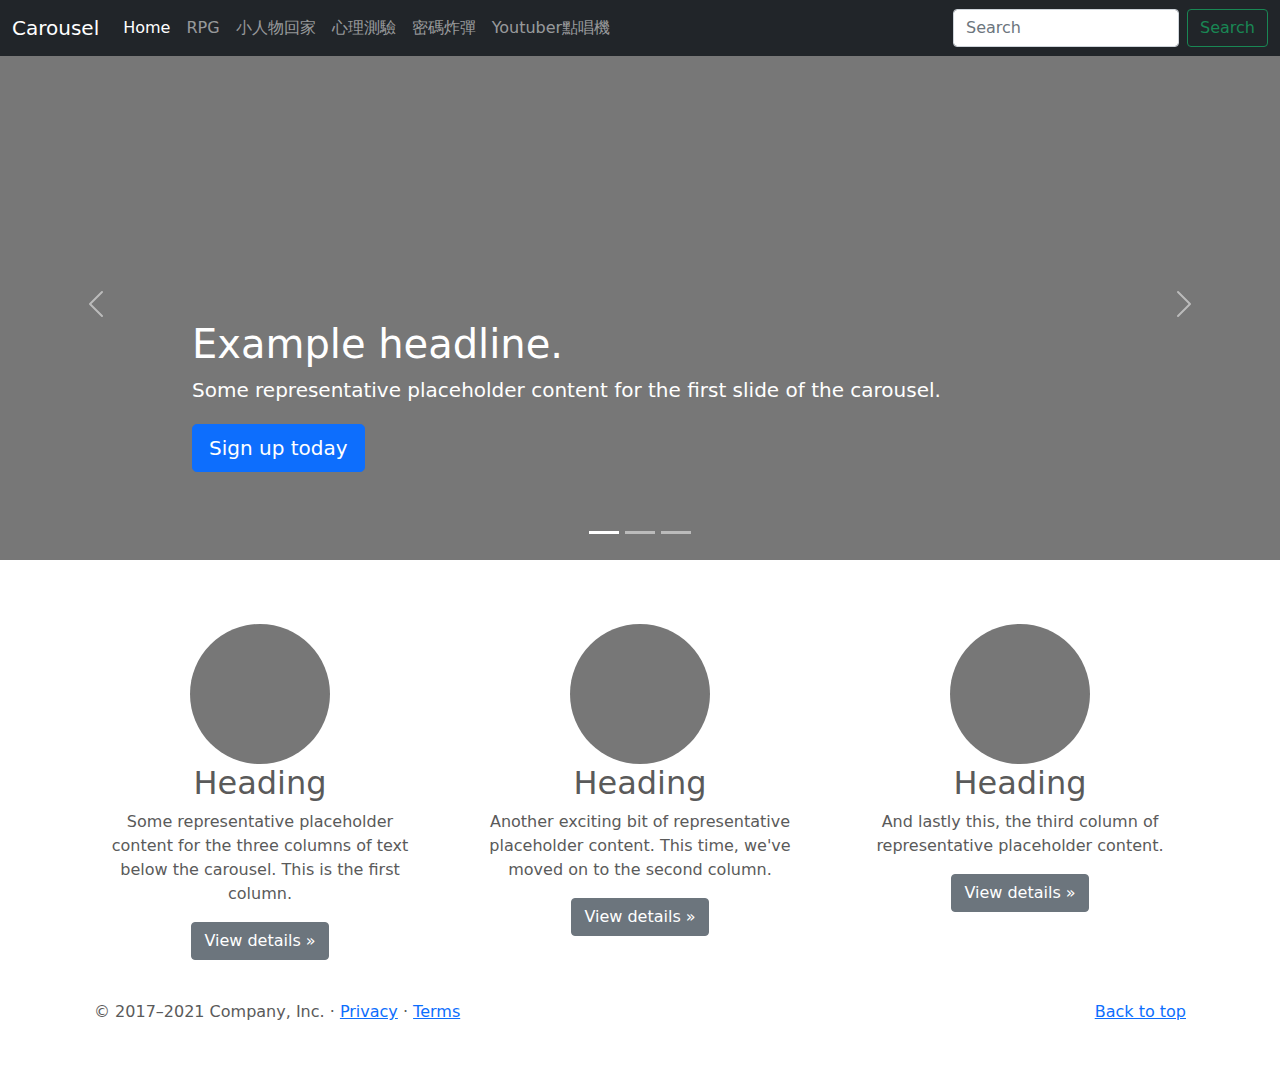
<file: index.html>
<!doctype html>
<html lang="en">
  <head>
    <meta charset="utf-8">
    <meta name="viewport" content="width=device-width, initial-scale=1">
    <meta name="description" content="">
    <meta name="author" content="Mark Otto, Jacob Thornton, and Bootstrap contributors">
    <meta name="generator" content="Hugo 0.83.1">
    <title>網站實務1093305陳鈺汶</title>

    <link rel="canonical" href="https://getbootstrap.com/docs/5.0/examples/carousel/">

    

    <!-- Bootstrap core CSS -->
<link href="../assets/dist/css/bootstrap.min.css" rel="stylesheet">

    <style>
      .bd-placeholder-img {
        font-size: 1.125rem;
        text-anchor: middle;
        -webkit-user-select: none;
        -moz-user-select: none;
        user-select: none;
      }

      @media (min-width: 768px) {
        .bd-placeholder-img-lg {
          font-size: 3.5rem;
        }
      }
    </style>

    
    <!-- Custom styles for this template -->
    <link href="carousel.css" rel="stylesheet">
  </head>
  <body>
    
<header>
  <nav class="navbar navbar-expand-md navbar-dark fixed-top bg-dark">
    <div class="container-fluid">
      <a class="navbar-brand" href="#">Carousel</a>
      <button class="navbar-toggler" type="button" data-bs-toggle="collapse" data-bs-target="#navbarCollapse" aria-controls="navbarCollapse" aria-expanded="false" aria-label="Toggle navigation">
        <span class="navbar-toggler-icon"></span>
      </button>
      <div class="collapse navbar-collapse" id="navbarCollapse">
        <ul class="navbar-nav me-auto mb-2 mb-md-0">
          <li class="nav-item">
            <a class="nav-link active" aria-current="page" href="#">Home</a>
          </li>
          <li class="nav-item">
            <a class="nav-link" href="RPG.html">RPG</a>
          </li>
          <li class="nav-item">
            <a class="nav-link" href="go_home.html">小人物回家</a>
          </li>
          <li class="nav-item">
            <a class="nav-link" href="test.html">心理測驗</a>
          </li>
          <li class="nav-item">
            <a class="nav-link" href="boo.html">密碼炸彈</a>
          </li>
          <li class="nav-item">
            <a class="nav-link" href="Youtuber.html">Youtuber點唱機</a>
          </li>
         
        </ul>
        <form class="d-flex">
          <input class="form-control me-2" type="search" placeholder="Search" aria-label="Search">
          <button class="btn btn-outline-success" type="submit">Search</button>
        </form>
      </div>
    </div>
  </nav>
</header>

<main>

  <div id="myCarousel" class="carousel slide" data-bs-ride="carousel">
    <div class="carousel-indicators">
      <button type="button" data-bs-target="#myCarousel" data-bs-slide-to="0" class="active" aria-current="true" aria-label="Slide 1"></button>
      <button type="button" data-bs-target="#myCarousel" data-bs-slide-to="1" aria-label="Slide 2"></button>
      <button type="button" data-bs-target="#myCarousel" data-bs-slide-to="2" aria-label="Slide 3"></button>
    </div>
    <div class="carousel-inner">
      <div class="carousel-item active">
        <svg class="bd-placeholder-img" width="100%" height="100%" xmlns="http://www.w3.org/2000/svg" aria-hidden="true" preserveAspectRatio="xMidYMid slice" focusable="false"><rect width="100%" height="100%" fill="#777"/></svg>

        <div class="container">
          <div class="carousel-caption text-start">
            <h1>Example headline.</h1>
            <p>Some representative placeholder content for the first slide of the carousel.</p>
            <p><a class="btn btn-lg btn-primary" href="#">Sign up today</a></p>
          </div>
        </div>
      </div>
      <div class="carousel-item">
        <svg class="bd-placeholder-img" width="100%" height="100%" xmlns="http://www.w3.org/2000/svg" aria-hidden="true" preserveAspectRatio="xMidYMid slice" focusable="false"><rect width="100%" height="100%" fill="#777"/></svg>

        <div class="container">
          <div class="carousel-caption">
            <h1>Another example headline.</h1>
            <p>Some representative placeholder content for the second slide of the carousel.</p>
            <p><a class="btn btn-lg btn-primary" href="#">Learn more</a></p>
          </div>
        </div>
      </div>
      <div class="carousel-item">
        <svg class="bd-placeholder-img" width="100%" height="100%" xmlns="http://www.w3.org/2000/svg" aria-hidden="true" preserveAspectRatio="xMidYMid slice" focusable="false"><rect width="100%" height="100%" fill="#777"/></svg>

        <div class="container">
          <div class="carousel-caption text-end">
            <h1>One more for good measure.</h1>
            <p>Some representative placeholder content for the third slide of this carousel.</p>
            <p><a class="btn btn-lg btn-primary" href="#">Browse gallery</a></p>
          </div>
        </div>
      </div>
    </div>
    <button class="carousel-control-prev" type="button" data-bs-target="#myCarousel" data-bs-slide="prev">
      <span class="carousel-control-prev-icon" aria-hidden="true"></span>
      <span class="visually-hidden">Previous</span>
    </button>
    <button class="carousel-control-next" type="button" data-bs-target="#myCarousel" data-bs-slide="next">
      <span class="carousel-control-next-icon" aria-hidden="true"></span>
      <span class="visually-hidden">Next</span>
    </button>
  </div>


  <!-- Marketing messaging and featurettes
  ================================================== -->
  <!-- Wrap the rest of the page in another container to center all the content. -->

  <div class="container marketing">

    <!-- Three columns of text below the carousel -->
    <div class="row">
      <div class="col-lg-4">
        <svg class="bd-placeholder-img rounded-circle" width="140" height="140" xmlns="http://www.w3.org/2000/svg" role="img" aria-label="Placeholder: 140x140" preserveAspectRatio="xMidYMid slice" focusable="false"><title>Placeholder</title><rect width="100%" height="100%" fill="#777"/><text x="50%" y="50%" fill="#777" dy=".3em">140x140</text></svg>

        <h2>Heading</h2>
        <p>Some representative placeholder content for the three columns of text below the carousel. This is the first column.</p>
        <p><a class="btn btn-secondary" href="#">View details &raquo;</a></p>
      </div><!-- /.col-lg-4 -->
      <div class="col-lg-4">
        <svg class="bd-placeholder-img rounded-circle" width="140" height="140" xmlns="http://www.w3.org/2000/svg" role="img" aria-label="Placeholder: 140x140" preserveAspectRatio="xMidYMid slice" focusable="false"><title>Placeholder</title><rect width="100%" height="100%" fill="#777"/><text x="50%" y="50%" fill="#777" dy=".3em">140x140</text></svg>

        <h2>Heading</h2>
        <p>Another exciting bit of representative placeholder content. This time, we've moved on to the second column.</p>
        <p><a class="btn btn-secondary" href="#">View details &raquo;</a></p>
      </div><!-- /.col-lg-4 -->
      <div class="col-lg-4">
        <svg class="bd-placeholder-img rounded-circle" width="140" height="140" xmlns="http://www.w3.org/2000/svg" role="img" aria-label="Placeholder: 140x140" preserveAspectRatio="xMidYMid slice" focusable="false"><title>Placeholder</title><rect width="100%" height="100%" fill="#777"/><text x="50%" y="50%" fill="#777" dy=".3em">140x140</text></svg>

        <h2>Heading</h2>
        <p>And lastly this, the third column of representative placeholder content.</p>
        <p><a class="btn btn-secondary" href="#">View details &raquo;</a></p>
      </div><!-- /.col-lg-4 -->
    </div><!-- /.row -->




  <!-- FOOTER -->
  <footer class="container">
    <p class="float-end"><a href="#">Back to top</a></p>
    <p>&copy; 2017–2021 Company, Inc. &middot; <a href="#">Privacy</a> &middot; <a href="#">Terms</a></p>
  </footer>
</main>


    <script src="../assets/dist/js/bootstrap.bundle.min.js"></script>

      
  </body>
</html>
</file>
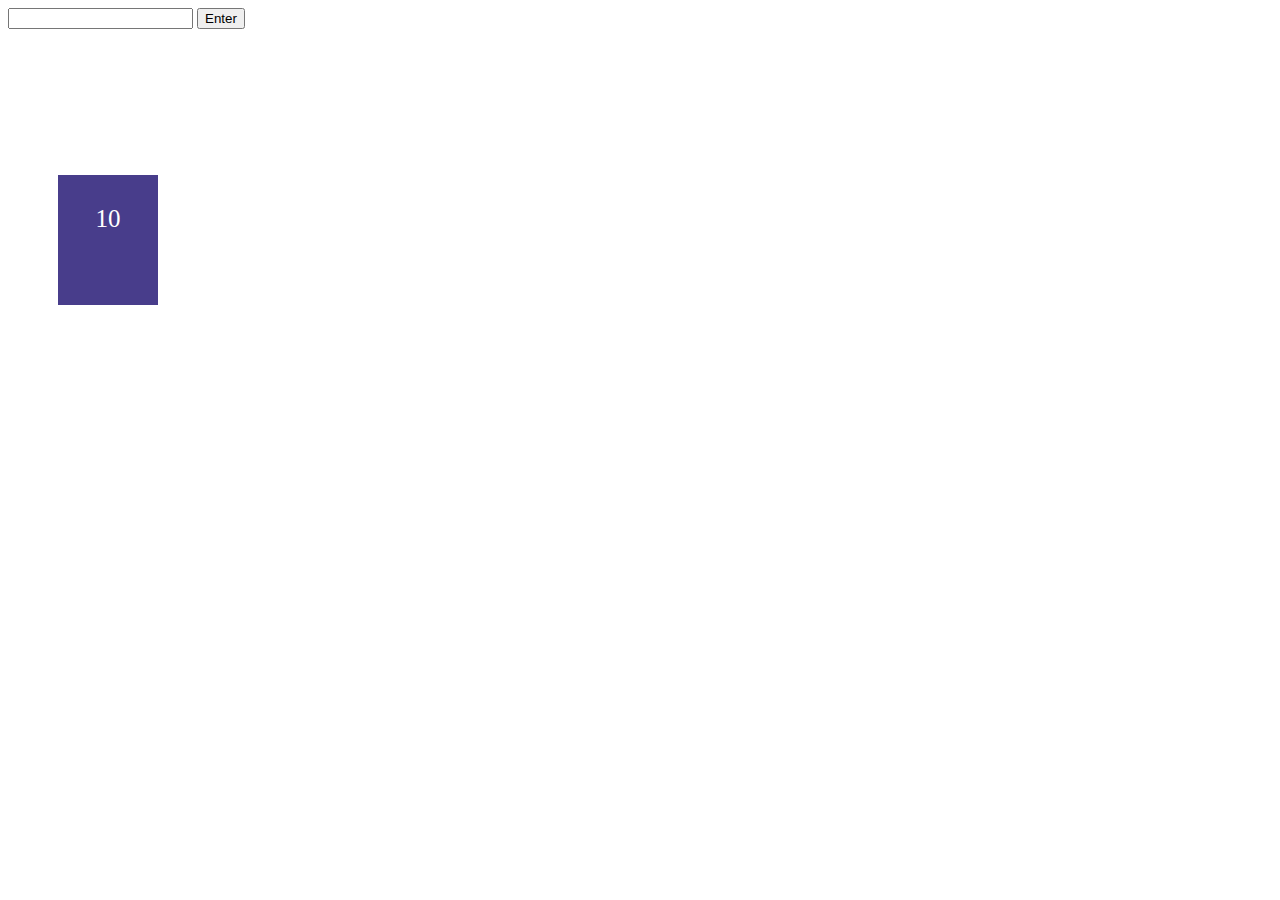
<file: 網站實務(三)js-密碼炸彈/index.html>
<!DOCTYPE html>
    <head>
        <meta charset="utf-8">
        <title></title>
        <link rel="stylesheet" href="style.css">
    </head>
    <body>
        <input id= "userInput" type="text">
        <button>Enter</button>
        <p id="hint"></p>
        <div id="timer"></div>
        <script async defer src="main.js"></script>
    </body>
</html>
</file>
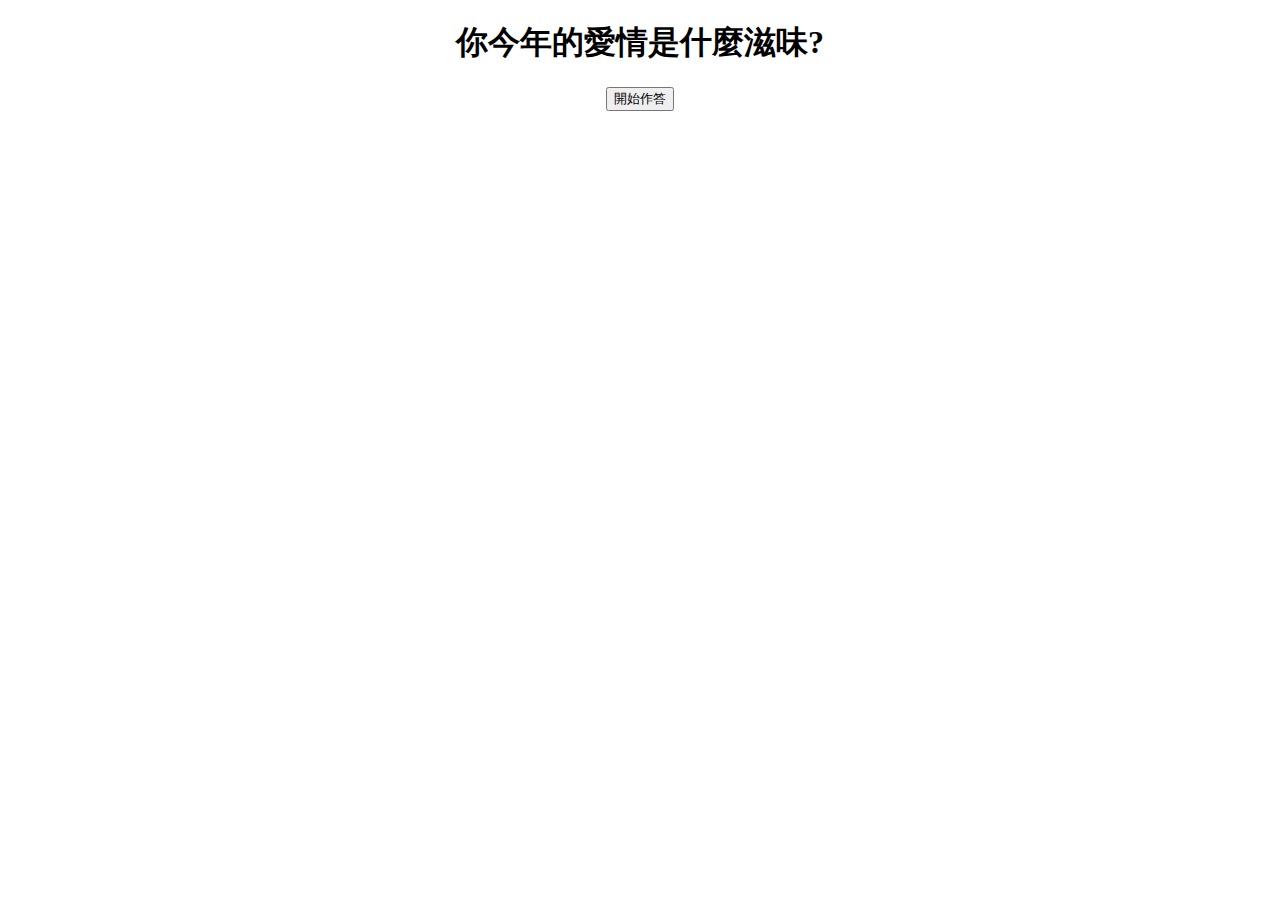
<file: 網站實務(三)js-心理測驗/index.html>
<!DOCTYPE html>
<html>
    <head>
        <meta charset="utf-8">
        <title>Mind Quiz</title>
        <link rel="stylesheet" href="style.css">
    </head>
    <body>
        <h1>你今年的愛情是什麼滋味?</h1>
        <div>
            <h2 id="question"></h2>
            <div id="options"></div>
        </div>
        <input id="startButton" type="button" value="開始作答">
        <script src="https://code.jquery.com/jquery-3.6.0.min.js"></script>
        <script src="data.js"></script>
        <script src="main.js"></script>
    </body>
</html>
</file>
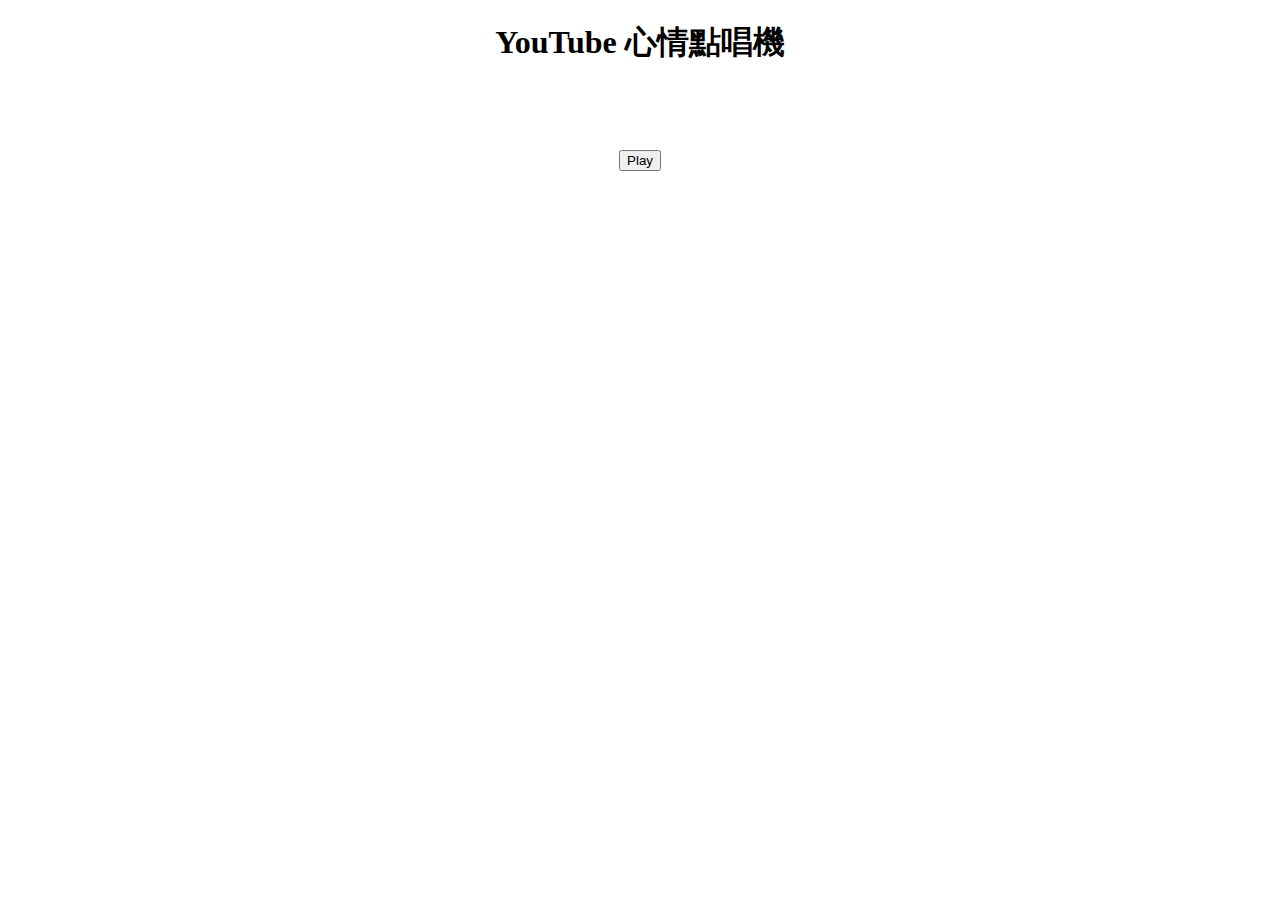
<file: 網站實務(四)js-Youtuber點唱機/index.html>
<!DOCTYPE html>
<html>
    <head>
        <meta charset="utf-8">
        <title></title>
        <link rel="stylesheet" href="style.css">
    </head>
    <body>
        <h1>YouTube 心情點唱機</h1>
        <h2></h2><!--播放歌曲名稱放這裡-->
        <div id="player"></div><!-- YouTube Video Player -->
        <br>
        <input id=  "playButton" type="button" value="Play">
        <script src="https://code.jquery.com/jquery-3.6.0.min.js"></script>
        <script src="https://www.youtube.com/iframe_api"></script>
        <script src="playList.js"></script>
        <script src="main.js"></script>
    </body>
</html>
</file>
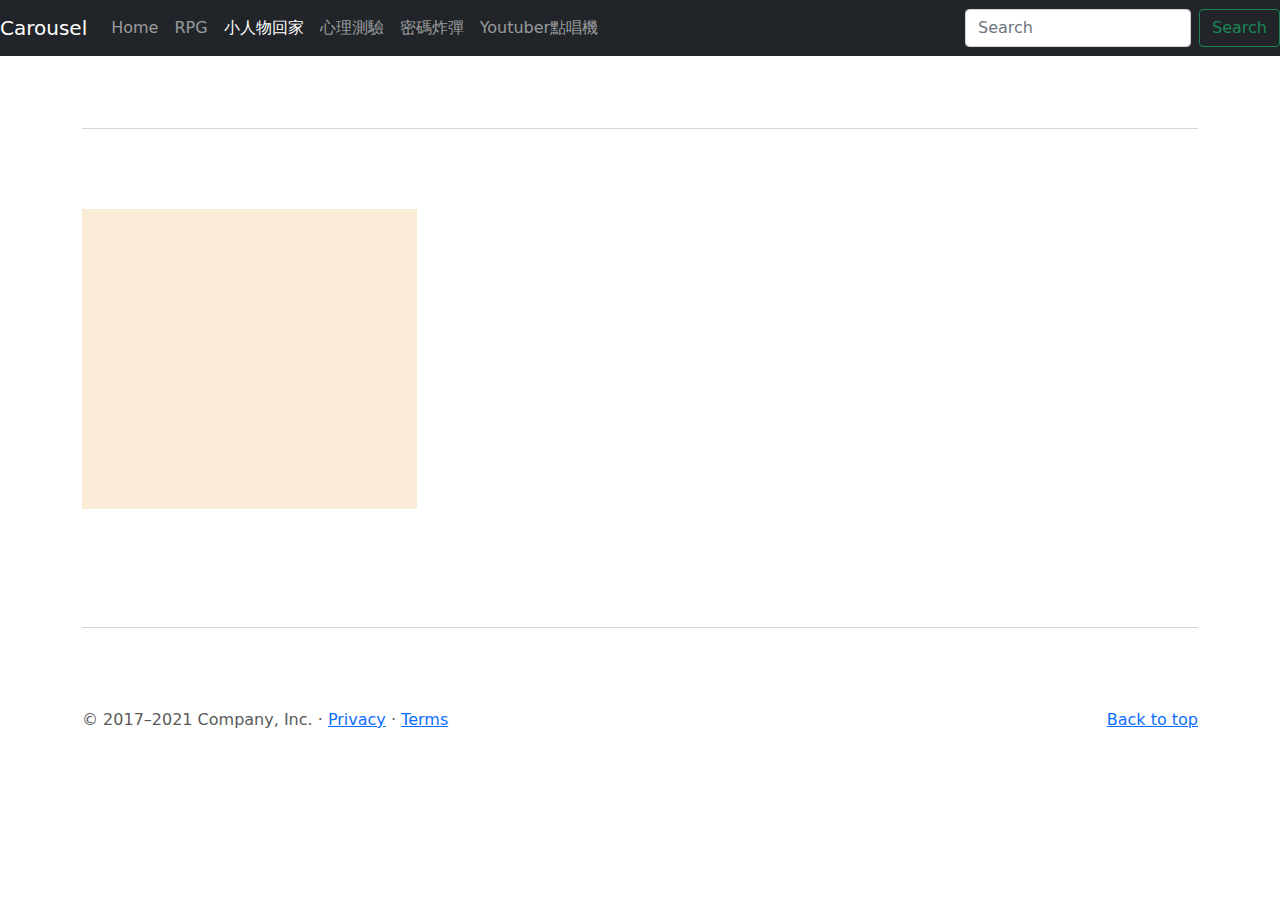
<file: go_home.html>
<!doctype html>
<html lang="en">
  <head>
    <meta charset="utf-8">
    <meta name="viewport" content="width=device-width, initial-scale=1">
    <meta name="description" content="">
    <meta name="author" content="Mark Otto, Jacob Thornton, and Bootstrap contributors">
    <meta name="generator" content="Hugo 0.83.1">
    <title>網站實務1093305陳鈺汶</title>

   <!--<link rel="stylesheet" href="dist/js/bootstrap.min.css">
   -->

   <link rel="stylesheet" href="網站實務(三)js-小人物回家/style.css">
    <link rel="canonical" href="https://getbootstrap.com/docs/5.0/examples/carousel/">

    

    <!-- Bootstrap core CSS -->
<link href="../assets/dist/css/bootstrap.min.css" rel="stylesheet">

    <style>
      .bd-placeholder-img {
        font-size: 1.125rem;
        text-anchor: middle;
        -webkit-user-select: none;
        -moz-user-select: none;
        user-select: none;
      }

      @media (min-width: 768px) {
        .bd-placeholder-img-lg {
          font-size: 3.5rem;
        }
      }
    </style>

    
    <!-- Custom styles for this template -->
    <link href="carousel.css" rel="stylesheet">
  </head>
  <body>
    
<header>
  <nav class="navbar navbar-expand-md navbar-dark fixed-top bg-dark">
   
      <a class="navbar-brand" href="#">Carousel</a>
      <button class="navbar-toggler" type="button" data-bs-toggle="collapse" data-bs-target="#navbarCollapse" aria-controls="navbarCollapse" aria-expanded="false" aria-label="Toggle navigation">
        <span class="navbar-toggler-icon"></span>
      </button>
      
        <ul class="navbar-nav me-auto mb-2 mb-md-0">
          <li class="nav-item">
            <a class="nav-link" href="index.html">Home</a>
          </li>
          <li class="nav-item ">
            <a class="nav-link" href="RPG.html">RPG</a>
          </li>
          <li class="nav-item">
            <a class="nav-link active" aria-current="page" href="#">小人物回家</a>
          </li>
          <li class="nav-item">
            <a class="nav-link" href="test.html">心理測驗</a>
          </li>
          <li class="nav-item">
            <a class="nav-link" href="boo.html">密碼炸彈</a>
          </li>
          <li class="nav-item">
            <a class="nav-link" href="Youtuber.html">Youtuber點唱機</a>
          </li>
         
        </ul>
        <form class="d-flex">
          <input class="form-control me-2" type="search" placeholder="Search" aria-label="Search">
          <button class="btn btn-outline-success" type="submit">Search</button>
        </form>
      
    
  </nav>
</header>

<main>

  
    <div class="container marketing">

        <hr class="featurette-divider">


       
           
        <div id="zxc"></div>
        <h1 id="g"></h1>
        <p id="qwe"></p>
     

        <hr class="featurette-divider">
   
       
    </div>
    


  <!-- FOOTER -->
  <footer class="container">
    <p class="float-end"><a href="#">Back to top</a></p>
    <p>&copy; 2017–2021 Company, Inc. &middot; <a href="#">Privacy</a> &middot; <a href="#">Terms</a></p>
  </footer>
</main>


    <script src="../assets/dist/js/bootstrap.bundle.min.js"></script>

    <script src="網站實務(三)js-小人物回家/main.js"></script>
 
  </body>
</html>
</file>
<file: carousel.css>
/* GLOBAL STYLES
-------------------------------------------------- */
/* Padding below the footer and lighter body text */

body {
  padding-top: 3rem;
  padding-bottom: 3rem;
  color: #5a5a5a;
}


/* CUSTOMIZE THE CAROUSEL
-------------------------------------------------- */

/* Carousel base class */
.carousel {
  margin-bottom: 4rem;
}
/* Since positioning the image, we need to help out the caption */
.carousel-caption {
  bottom: 3rem;
  z-index: 10;
}

/* Declare heights because of positioning of img element */
.carousel-item {
  height: 32rem;
}
.carousel-item > img {
  position: absolute;
  top: 0;
  left: 0;
  min-width: 100%;
  height: 32rem;
}


/* MARKETING CONTENT
-------------------------------------------------- */

/* Center align the text within the three columns below the carousel */
.marketing .col-lg-4 {
  margin-bottom: 1.5rem;
  text-align: center;
}
.marketing h2 {
  font-weight: 400;
}
/* rtl:begin:ignore */
.marketing .col-lg-4 p {
  margin-right: .75rem;
  margin-left: .75rem;
}
/* rtl:end:ignore */


/* Featurettes
------------------------- */

.featurette-divider {
  margin: 5rem 0; /* Space out the Bootstrap <hr> more */
}

/* Thin out the marketing headings */
.featurette-heading {
  font-weight: 300;
  line-height: 1;
  /* rtl:remove */
  letter-spacing: -.05rem;
}


/* RESPONSIVE CSS
-------------------------------------------------- */

@media (min-width: 40em) {
  /* Bump up size of carousel content */
  .carousel-caption p {
    margin-bottom: 1.25rem;
    font-size: 1.25rem;
    line-height: 1.4;
  }

  .featurette-heading {
    font-size: 50px;
  }
}

@media (min-width: 62em) {
  .featurette-heading {
    margin-top: 7rem;
  }
}
</file>
<file: 網站實務(三)js-密碼炸彈/style.css>
#timer
{
width: 100px;
height: 100px;
margin:100px 50px;
text-align: center;
padding-top: 30px;
color
: white
;
font-size: 25px;
background-color: darkslateblue;
}
#hint
{
color: red;
height: 30px;
}
</file>
<file: 網站實務(三)js-心理測驗/style.css>
body{
    text-align: center;
    }
</file>
<file: 網站實務(四)js-Youtuber點唱機/style.css>
body{
    text-align: center;
    }
    h2{
    /* 預留歌曲名稱顯示空間 */
    height: 32px;
    font-size: medium;
    }
</file>
<file: 網站實務(三)js-小人物回家/style.css>
#zxc{
    width: 30%;
    height: 300px;
    background-color: antiquewhite;
    cursor: url(man.png),auto;
}
#qwe{
    height: 30px;
    font-size: large;
}
</file>
